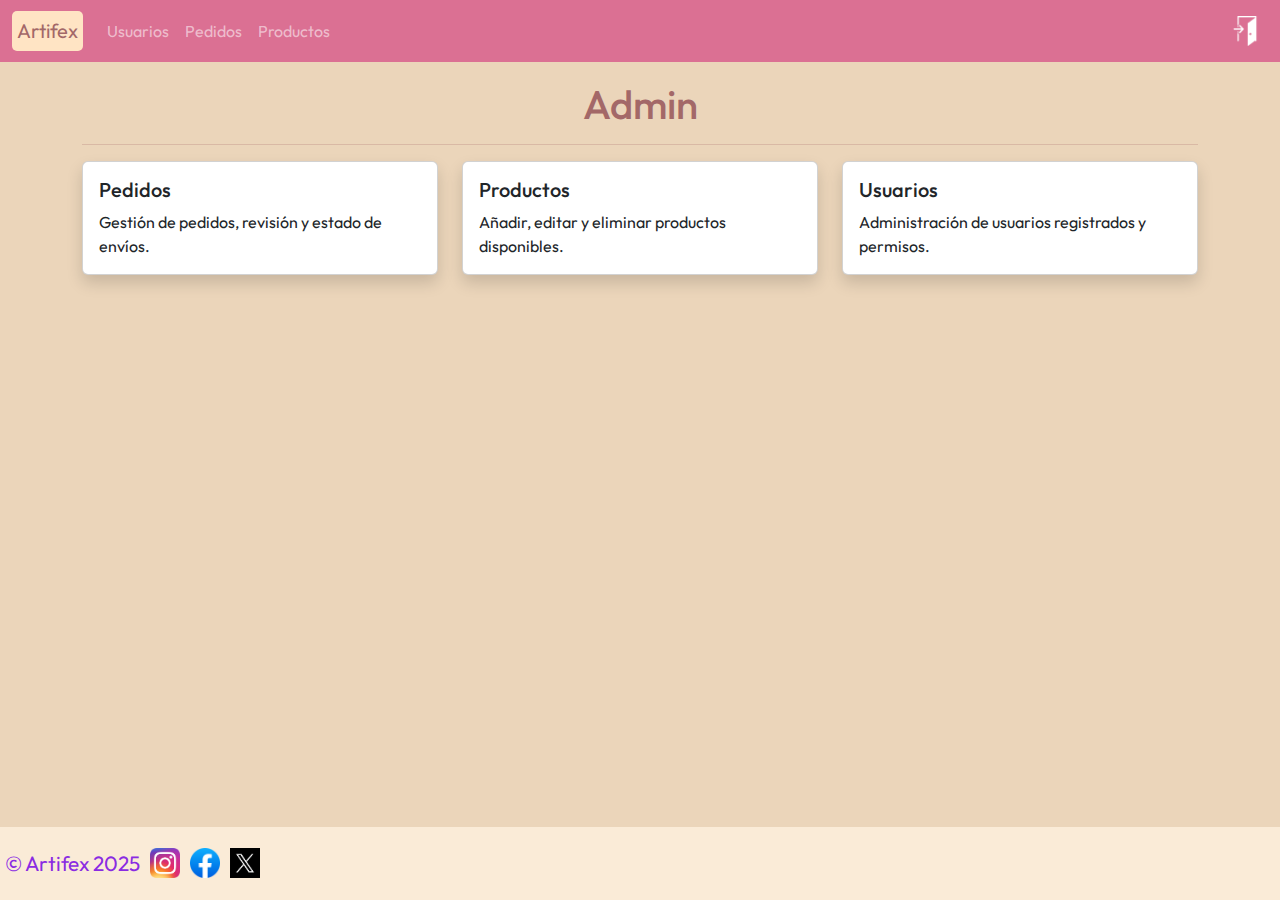
<file: target/artifexmodel1_0/admin/index.html>
<!doctype html>
<html lang="en">
  <head>
    <meta charset="utf-8">
    <meta name="viewport" content="width=device-width, initial-scale=1">
    <link rel="icon" href="./img/artifex.png" type="image/png">
    <title>Artifex</title>
    <link rel="stylesheet" href="./styles/menu.css">
    <link rel="stylesheet" href="./styles/footer.css">
    <link rel="stylesheet" href="./styles/body.css">
    <link href="https://cdn.jsdelivr.net/npm/bootstrap@5.3.3/dist/css/bootstrap.min.css" rel="stylesheet" crossorigin="anonymous">
    <link href="https://fonts.googleapis.com/css2?family=DM+Sans:wght@400;700&family=Outfit:wght@400;700&display=swap" rel="stylesheet">
  </head>
  <body>
    <mi-menu></mi-menu>

    <div class="container">
      <h1 class="text-center">Admin</h1>
      <hr>
      <div class="row justify-content-center g-4">
        <div class="col-md-4">
          <a href="./pedidos-admin.html" class="text-decoration-none">
            <div class="card shadow h-100">
              <div class="card-body">
                <h5 class="card-title">Pedidos</h5>
                <p class="card-text">Gestión de pedidos, revisión y estado de envíos.</p>
              </div>
            </div>
          </a>
        </div>
        <div class="col-md-4">
          <a href="./productos-admin.html" class="text-decoration-none">
            <div class="card shadow h-100">
              <div class="card-body">
                <h5 class="card-title">Productos</h5>
                <p class="card-text">Añadir, editar y eliminar productos disponibles.</p>
              </div>
            </div>
          </a>
        </div>
        <div class="col-md-4">
          <a href="./usuarios-admin.html" class="text-decoration-none">
            <div class="card shadow h-100">
              <div class="card-body">
                <h5 class="card-title">Usuarios</h5>
                <p class="card-text">Administración de usuarios registrados y permisos.</p>
              </div>
            </div>
          </a>
        </div>
      </div>
    </div>

    <mi-footer></mi-footer>

    <script src="https://cdn.jsdelivr.net/npm/bootstrap@5.3.3/dist/js/bootstrap.bundle.min.js" crossorigin="anonymous"></script>
    <script src="./scripts/menu-admin.js"></script>
    <script src="./scripts/footer.js"></script>
  </body>
</html>
</file>
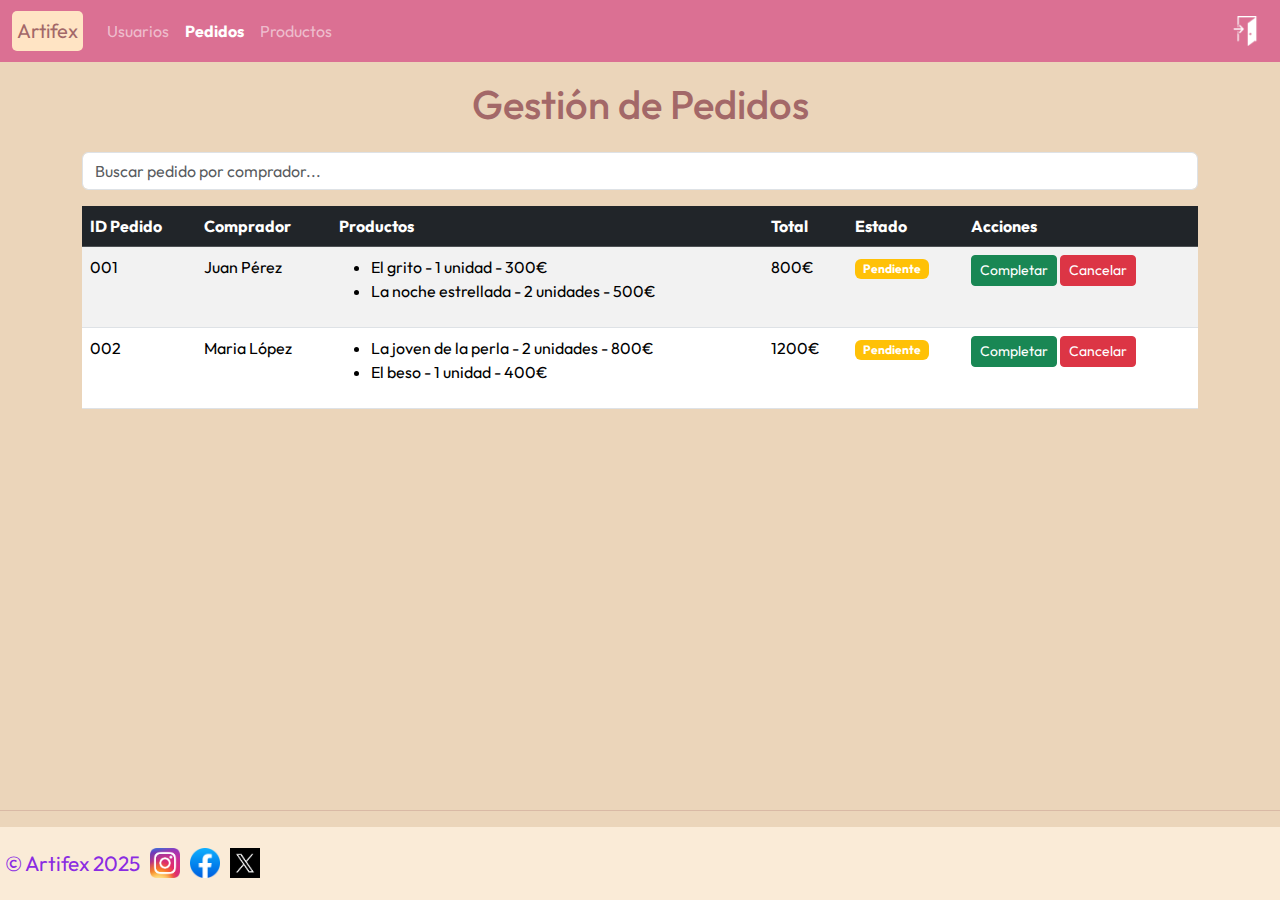
<file: target/artifexmodel1_0/admin/pedidos-admin.html>
<!doctype html>
<html lang="en">
<head>
  <meta charset="utf-8">
  <meta name="viewport" content="width=device-width, initial-scale=1">
  <link rel="icon" href="./img/artifex.png" type="image/png">
  <title>Artifex</title>
  <link rel="stylesheet" href="./styles/menu.css">
  <link rel="stylesheet" href="./styles/footer.css">
  <link rel="stylesheet" href="./styles/body.css">
  <link href="https://cdn.jsdelivr.net/npm/bootstrap@5.3.3/dist/css/bootstrap.min.css" rel="stylesheet">
  <link href="https://fonts.googleapis.com/css2?family=DM+Sans:wght@100..1000&family=Outfit:wght@100..900&display=swap" rel="stylesheet">
</head>
<body>
<mi-menu></mi-menu>
<div class="container">
  <h1 class="text-center mb-4">Gestión de Pedidos</h1>
  <div class="mb-3">
    <input type="text" class="form-control" id="buscarPedido" placeholder="Buscar pedido por comprador..." onkeyup="buscarPedido()">
  </div>
  <table class="table table-striped table-hover">
    <thead class="table-dark">
      <tr>
        <th>ID Pedido</th>
        <th>Comprador</th>
        <th>Productos</th>
        <th>Total</th>
        <th>Estado</th>
        <th>Acciones</th>
      </tr>
    </thead>
    <tbody id="tablaPedidos">
      <tr>
        <td>001</td>
        <td>Juan Pérez</td>
        <td>
          <ul>
            <li>El grito - 1 unidad - 300€</li>
            <li>La noche estrellada - 2 unidades - 500€</li>
          </ul>
        </td>
        <td>800€</td>
        <td><span class="badge bg-warning">Pendiente</span></td>
        <td>
          <button class="btn btn-success btn-sm" onclick="cambiarEstado(this, 'Completado')">Completar</button>
          <button class="btn btn-danger btn-sm" onclick="cambiarEstado(this, 'Cancelado')">Cancelar</button>
        </td>
      </tr>
      <tr>
        <td>002</td>
        <td>Maria López</td>
        <td>
          <ul>
            <li>La joven de la perla - 2 unidades - 800€</li>
            <li>El beso - 1 unidad - 400€</li>
          </ul>
        </td>
        <td>1200€</td>
        <td><span class="badge bg-warning">Pendiente</span></td>
        <td>
          <button class="btn btn-success btn-sm" onclick="cambiarEstado(this, 'Completado')">Completar</button>
          <button class="btn btn-danger btn-sm" onclick="cambiarEstado(this, 'Cancelado')">Cancelar</button>
        </td>
      </tr>
    </tbody>
  </table>
</div>
<hr>
<mi-footer></mi-footer>
<script src="./scripts/pedidos.js"></script>
<script src="https://cdn.jsdelivr.net/npm/bootstrap@5.3.3/dist/js/bootstrap.bundle.min.js"></script>
<script src="./scripts/footer.js"></script>
<script src="./scripts/menu-admin.js"></script>
</body>
</html>
</file>
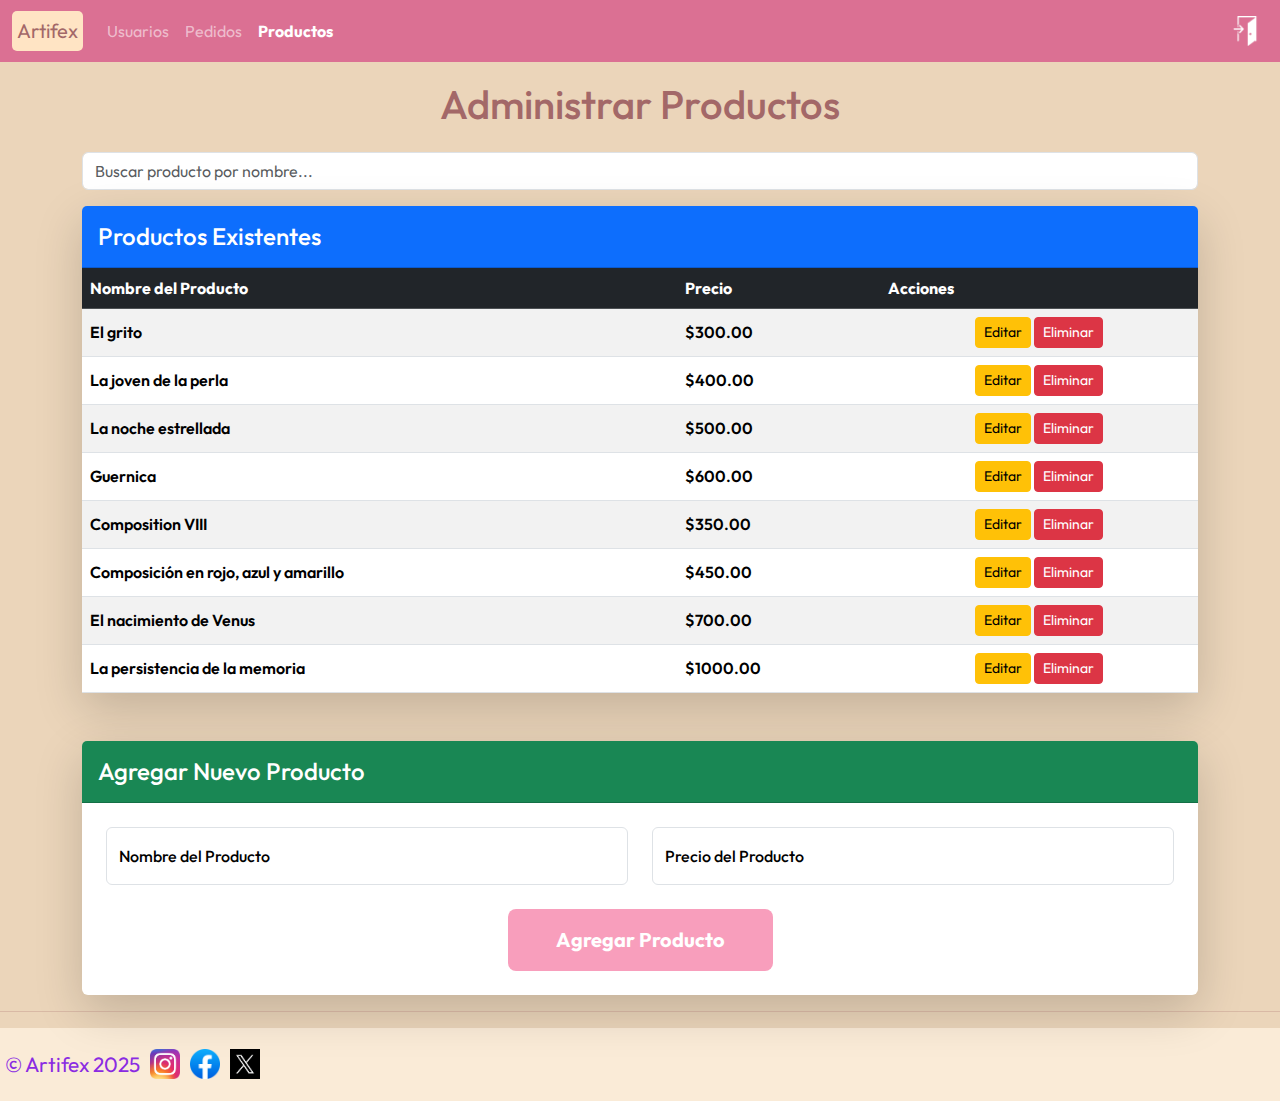
<file: target/artifexmodel1_0/admin/productos-admin.html>
<!doctype html>
<html lang="en">
  <head>
    <meta charset="utf-8">
    <meta name="viewport" content="width=device-width, initial-scale=1">
    <link rel="icon" href="./img/artifex.png" type="image/png">
    <title>Artifex</title>
    <link rel="stylesheet" href="./styles/menu.css">
    <link rel="stylesheet" href="./styles/body.css">
    <link rel="stylesheet" href="./styles/footer.css">
    <link href="https://cdn.jsdelivr.net/npm/bootstrap@5.3.3/dist/css/bootstrap.min.css" rel="stylesheet" integrity="sha384-QWTKZyjpPEjISv5WaRU9OFeRpok6YctnYmDr5pNlyT2bRjXh0JMhjY6hW+ALEwIH" crossorigin="anonymous">
    <link rel="preconnect" href="https://fonts.googleapis.com">
    <link rel="preconnect" href="https://fonts.gstatic.com" crossorigin>
    <link href="https://fonts.googleapis.com/css2?family=DM+Sans:ital,opsz,wght@0,9..40,100..1000;1,9..40,100..1000&family=Outfit:wght@100..900&display=swap" rel="stylesheet">
  </head>
  <body>
    <mi-menu></mi-menu>
    <div class="container">
      <h1 class="text-center mb-4">Administrar Productos</h1>

      <div class="mb-3">
        <input type="text" class="form-control" id="buscarProducto" placeholder="Buscar producto por nombre..." onkeyup="buscarProducto()">
      </div>

      <div class="card shadow-lg mb-5 border-0">
        <div class="card-header bg-primary text-white py-3">
          <h2 class="h4 mb-0">Productos Existentes</h2>
        </div>
        <div class="card-body p-0">
          <div class="table-responsive">
            <table class="table table-striped table-hover mb-0">
              <thead class="table-dark">
                <tr>
                  <th>Nombre del Producto</th>
                  <th>Precio</th>
                  <th>Acciones</th>
                </tr>
              </thead>
              <tbody id="productList" class="fw-semibold">
                <tr>
                  <td>El grito</td>
                  <td>300€</td>
                  <td>
                    <button class="btn btn-success btn-sm">Editar</button>
                    <button class="btn btn-danger btn-sm">Eliminar</button>
                  </td>
                </tr>
                <tr>
                  <td>La joven de la perla</td>
                  <td>800€</td>
                  <td>
                    <button class="btn btn-success btn-sm">Editar</button>
                    <button class="btn btn-danger btn-sm">Eliminar</button>
                  </td>
                </tr>
              </tbody>
            </table>
          </div>
        </div>
      </div>

      <div class="card shadow-lg border-0">
        <div class="card-header bg-success text-white py-3">
          <h2 class="h4 mb-0">Agregar Nuevo Producto</h2>
        </div>
        <div class="card-body p-4">
          <form id="productForm" class="row g-4">
            <div class="col-md-6">
              <div class="form-floating">
                <input type="text" class="form-control" id="productName" placeholder=" " required>
                <label for="productName" class="fw-medium">Nombre del Producto</label>
              </div>
            </div>
            <div class="col-md-6">
              <div class="form-floating">
                <input type="number" class="form-control" id="productPrice" placeholder=" " required>
                <label for="productPrice" class="fw-medium">Precio del Producto</label>
              </div>
            </div>
            <div class="col-12 text-center">
              <button type="submit" class="btn btn-primary btn-lg px-5 py-3 fw-bold">
                Agregar Producto
              </button>
            </div>
          </form>
        </div>
      </div>
    </div>
    <hr>
    <mi-footer></mi-footer>
    <script src="https://cdn.jsdelivr.net/npm/bootstrap@5.3.3/dist/js/bootstrap.bundle.min.js" integrity="sha384-YvpcrYf0tY3lHB60NNkmXc5s9fDVZLESaAA55NDzOxhy9GkcIdslK1eN7N6jIeHz" crossorigin="anonymous"></script>
    <script src="./scripts/footer.js"></script>
    <script src="./scripts/menu-admin.js"></script>
    <script src="./scripts/productos-admin.js"></script>
  </body>
</html>
</file>
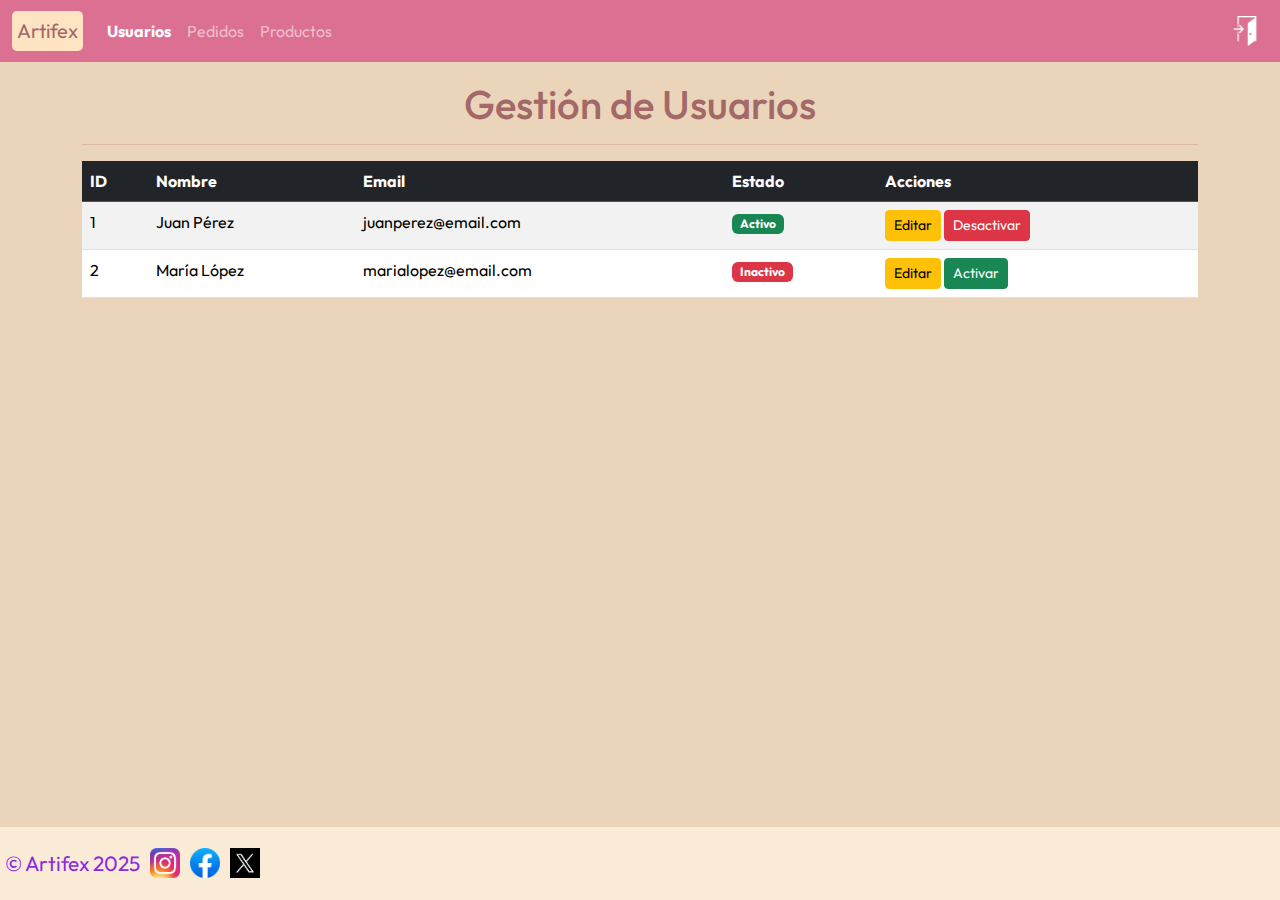
<file: target/artifexmodel1_0/admin/usuarios-admin.html>
<!doctype html>
<html lang="en">
  <head>
    <meta charset="utf-8">
    <meta name="viewport" content="width=device-width, initial-scale=1">
    <link rel="icon" href="./img/artifex.png" type="image/png">
    <title>Usuarios</title>
    <link rel="stylesheet" href="./styles/menu.css">
    <link rel="stylesheet" href="./styles/footer.css">
    <link rel="stylesheet" href="./styles/body.css">
    <link href="https://cdn.jsdelivr.net/npm/bootstrap@5.3.3/dist/css/bootstrap.min.css" rel="stylesheet" crossorigin="anonymous">
    <link href="https://fonts.googleapis.com/css2?family=DM+Sans:wght@400;700&family=Outfit:wght@400;700&display=swap" rel="stylesheet">
  </head>
  <body>
    <mi-menu></mi-menu>

    <div class="container">
      <h1 class="text-center">Gestión de Usuarios</h1>
      <hr>
      <div class="table-responsive">
        <table class="table table-striped table-hover">
          <thead class="table-dark">
            <tr>
              <th>ID</th>
              <th>Nombre</th>
              <th>Email</th>
              <th>Estado</th>
              <th>Acciones</th>
            </tr>
          </thead>
          <tbody id="usuarios-lista">
            <tr>
              <td>1</td>
              <td>Juan Pérez</td>
              <td>juanperez@email.com</td>
              <td><span class="badge bg-success">Activo</span></td>
              <td>
                <button class="btn btn-warning btn-sm" onclick="editarUsuario(this)">Editar</button>
                <button class="btn btn-danger btn-sm" onclick="toggleUsuario(this, 'Inactivo')">Desactivar</button>
              </td>
            </tr>
            <tr>
              <td>2</td>
              <td>María López</td>
              <td>marialopez@email.com</td>
              <td><span class="badge bg-danger">Inactivo</span></td>
              <td>
                <button class="btn btn-warning btn-sm" onclick="editarUsuario(this)">Editar</button>
                <button class="btn btn-success btn-sm" onclick="toggleUsuario(this, 'Activo')">Activar</button>
              </td>
            </tr>
          </tbody>
        </table>
      </div>
    </div>

    <mi-footer></mi-footer> 
    <script src="https://cdn.jsdelivr.net/npm/bootstrap@5.3.3/dist/js/bootstrap.bundle.min.js" crossorigin="anonymous"></script>
    <script src="./scripts/footer.js"></script>
    <script src="./scripts/menu-admin.js"></script>
    <script src="./scripts/user-admin.js"></script>
  </body>
</html>
</file>
<file: target/artifexmodel1_0/admin/styles/menu.css>
.custom-navbar{
    background-color: palevioletred;
    color: white;
}
#navbar{
    transition: transform 0.3s ease-in-out;
}
.navbar-brand{
    font-family: "Outfit", serif;
    font-size: 1.3em;
    background-color: bisque;
    padding: 5px;
    border-radius: 5px;
    color:rgb(163, 104, 104) !important;
}
#userImg{
    width: 30px !important;
    height: 30px !important;
    border-radius: 50%;
    filter: invert(1);
}
#exitImg{
    width: 30px !important;
    height: 30px !important;
    filter: invert(1) !important;
}
.active{
    font-weight: bold !important;
}
mi-menu{
    padding-bottom: 80px;
}
</file>
<file: target/artifexmodel1_0/admin/styles/footer.css>
footer p {
    font-family: "Outfit", serif;
    font-size: 1.3em;
    margin: 5px;
}
footer {
    background-color: antiquewhite;
    color: blueviolet;
    display: flex;
    flex-direction: row;
    align-items: center;
}

footer img {
    width: 30px !important;
    height: 30px !important;
    cursor: pointer;
    margin: 5px
}
</file>
<file: target/artifexmodel1_0/admin/styles/body.css>
.container {
    flex: 1;
}
.text-group p {
    font-weight: bold;
}
h1{
    color:rgb(163, 104, 104) !important;
}
.painting-name {
    margin-block: 4px;
    background-color: rgb(175, 174, 174);
    padding-inline: 10px;
    padding-block: 2px;
    text-align: left;
    color: white;
    width: 215px;
    cursor: pointer;
}
.painting-name:hover {
    text-decoration: underline;
    color : rgb(214, 212, 212);
}
.btn-primary{
    background-color: rgb(248, 158, 188) !important;
    color: white !important;
    border: none !important;
}
.btn-primary:hover{
    background-color: rgb(160, 65, 97) !important;
    color: white !important;
}
img{
    width: 200px !important;
    height: 200px !important;
    cursor: pointer !important;
    object-fit: cover;
}
body{
    background-color: rgb(235, 213, 186) !important;
    font-family: "Outfit", serif !important;
    background-repeat: no-repeat;
    background-size: cover;
    background-attachment: fixed;
    background-position: center;
    display: flex;
    flex-direction: column;
    min-height: 100vh;
    color: rgb(163, 104, 104) !important;
    
}

form label{
    color: black !important;
    font-weight: bold;
}
.my-row{
    display: flex;
    justify-content: center;
    align-items: center;
    gap: 20px;
    align-items: stretch;
}
.page-panel{
    background-color: white;
    font-family: "Outfit", serif;
    border-radius: 2%;
    box-shadow: 0 4px 8px rgb(158, 143, 143);
    cursor: pointer;
    display: flex;
    flex-direction: column;
    padding: 2px;
}
.page-panel:hover{
    box-shadow: 0 8px 14px rgb(133, 120, 120);
}
.iframe-container {
    display: flex;
    justify-content: center;
    align-items: center;
    height: 10%;
    margin-top: 20px;
}

info{
    color: black;
    font-weight: bold;
}
.alberto-gombau img {
    width: 10% !important;
    height: 15% !important;
    object-fit: cover !important;
    object-position: top !important;
}
.carousel-item {
    height: 300px !important;
}
.card-img-top {
    width: 100% !important;
    height: auto;
}
.carousel-control-prev-icon, .carousel-control-next-icon {
    background-color: black;
}
.alert{
    z-index: 1050 !important;
}
</file>
